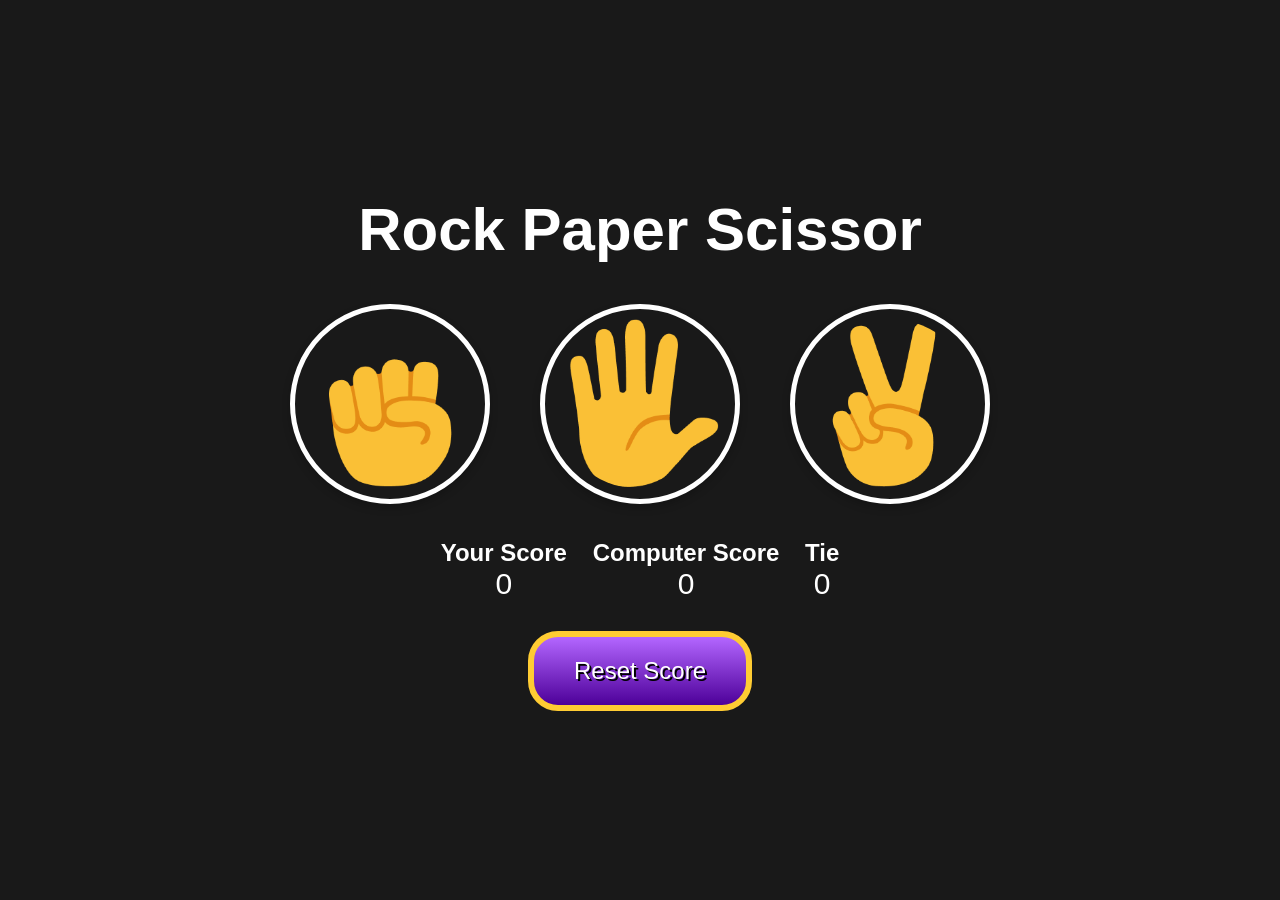
<file: index.html>
<!DOCTYPE html>
<html lang="en">
<head>
  <meta charset="UTF-8" />
  <meta name="viewport" content="width=device-width, initial-scale=1.0"/>
  <title>Rock Paper Scissor</title>
  <link rel="stylesheet" href="style.css"/>
</head>
<body>
  <div class="container">
    <div class="heading">
      <h1>Rock Paper Scissor</h1>
    </div>

    <div class="mainImg">
      <img src="images/rockPlayer.png" id="rock" class="move" title="Rock"/>
      <img src="images/paperPlayer.png" id="paper" class="move" title="Paper"/>
      <img src="images/scissorPlayer.png" id="scissor" class="move" title="Scissor"/>
    </div>

    <div class="icon-result">
      <p class="js-result"></p>
      <p class="js-move"></p>
    </div>

    <div class="scoreBoth">
      <div class="playerScore">
        <h2>Your Score</h2>
        <p id="myScore">0</p>
      </div>
      <div class="computerScore">
        <h2>Computer Score</h2>
        <p id="computerScore">0</p>
      </div>
      <div class="tie">
        <h2>Tie</h2>
        <p id="tie">0</p>
      </div>
    </div>

    <div class="reset">
      <button id="reset">Reset Score</button>
    </div>
  </div>

  <script src="script.js"></script>
</body>
</html>
</file>
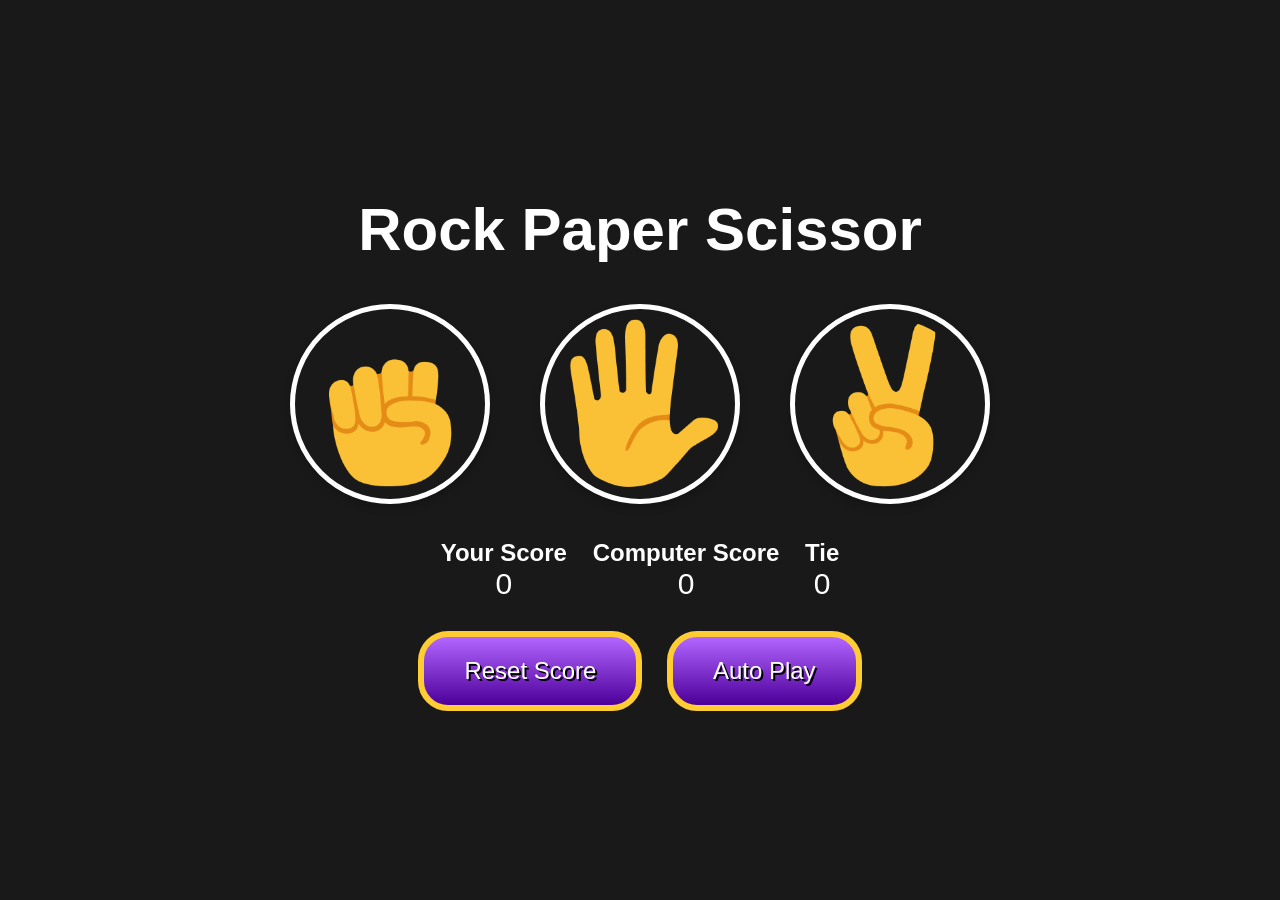
<file: JavaScript-Rock-Paper-Scissor/index.html>
<!DOCTYPE html>
<html lang="en">
<head>
  <meta charset="UTF-8" />
  <meta name="viewport" content="width=device-width, initial-scale=1.0"/>
  <title>Rock Paper Scissor</title>
  <link rel="stylesheet" href="style.css"/>
</head>
<body>
  <div class="container">
    <div class="heading">
      <h1>Rock Paper Scissor</h1>
    </div>

    <div class="mainImg">
      <img src="images/rockPlayer.png" id="rock" class="move" title="Rock"/>
      <img src="images/paperPlayer.png" id="paper" class="move" title="Paper"/>
      <img src="images/scissorPlayer.png" id="scissor" class="move" title="Scissor"/>
    </div>

    <div class="icon-result">
      <p class="js-result"></p>
      <p class="js-move"></p>
    </div>

    <div class="scoreBoth">
      <div class="playerScore">
        <h2>Your Score</h2>
        <p id="myScore">0</p>
      </div>
      <div class="computerScore">
        <h2>Computer Score</h2>
        <p id="computerScore">0</p>
      </div>
      <div class="tie">
        <h2>Tie</h2>
        <p id="tie">0</p>
      </div>
    </div>

    <div class="reset">
      <button id="reset">Reset Score</button> 
      <button id="auto-play" onclick="autoPlay();">Auto Play</button>
    </div>
  </div>

  <script src="script.js"></script>
</body>
</html>
</file>
<file: style.css>
* {
  margin: 0;
  padding: 0;
  box-sizing: border-box;
}

body {
  font-family: Arial;
  background-color: rgb(25, 25, 25);
  color: #fff;
}

.container {
  display: flex;
  flex-direction: column;
  align-items: center;
  justify-content: center;
  width: 700px;
  height: 700px;
  position: absolute;
  top: 50%;
  left: 50%;
  transform: translate(-50%, -50%);
}

.heading {
  font-size: 30px;
  height: 80px;
  display: flex;
  align-items: center;
  justify-content: center;
  margin-bottom: 20px;
  text-align: center;
}

.mainImg {
  display: flex;
  justify-content: space-evenly;
  align-items: center;
  width: 800px;
  height: 230px;
  flex-wrap: wrap;
  border-radius: 10px;
}

.mainImg img {
  width: 200px;
  height: 200px;
  object-fit: contain;
  border: 5px solid #fff;
  border-radius: 100px;
  padding: 10px;
  background-color: rgb(25, 25, 25);
  cursor: pointer;
  transition: transform 0.2s ease, box-shadow 0.2s ease;
  box-shadow: 0 4px 8px rgba(0, 0, 0, 0.2);
}

.mainImg img:hover {
  transform: scale(1.1);
  box-shadow: 0 8px 20px rgba(0, 0, 0, 0.3);
}

.icon-result {
  display: none;
  margin: 20px;
  flex-direction: column;
  align-items: center;
  text-align: center;
}

.js-result {
  font-size: 30px;
  font-weight: bold;
  margin-bottom: 10px;
}

.js-move-icon {
  width: 80px;
  height: 80px;
  border: none;
  margin: 0 5px;
  vertical-align: middle;
}

.scoreBoth {
  display: flex;
  justify-content: space-evenly;
  align-items: center;
  flex-direction: row;
  width: 450px;
  margin-bottom: 10px;
}

.playerScore,
.computerScore,
.tie {
  text-align: center;
  margin-top: 20px;
}

.playerScore p,
.computerScore p,
.tie p {
  font-size: 30px;
}

#reset {
  background: linear-gradient(to bottom, #b366ff 0%, #4d0099 100%);
  border: 6px solid #ffcc33;
  padding: 20px 40px;
  font-family: 'Arial Black', sans-serif;
  font-size: 24px;
  color: white;
  text-shadow: 2px 2px 0 #000;
  border-radius: 30px;
  margin-top: 20px;
  cursor: pointer;
  transition: transform 0.1s;
}

#reset:hover {
  background: linear-gradient(to bottom, #39036e 0%, #8a24f0 100%);
}

@media (max-width: 768px) {
  .container {
    width: 95%;
    height: auto;
    padding: 20px 10px;
  }

  .mainImg {
    justify-content: center;
    gap: 20px;
    height: auto;
  }

  .mainImg img {
    width: 120px;
    height: 120px;
    padding: 8px;
  }

  .scoreBoth {
    flex-direction: column;
    align-items: center;
    gap: 10px;
    margin-top: 20px;
  }

  #reset {
    font-size: 18px;
    padding: 12px 24px;
    margin-top: 20px;
  }

  .heading {
    font-size: 22px;
  }

  .js-result {
    font-size: 24px;
  }

  .js-move-icon {
    width: 60px;
    height: 60px;
  }
}
</file>
<file: JavaScript-Rock-Paper-Scissor/style.css>
* {
  margin: 0;
  padding: 0;
  box-sizing: border-box;
}

body {
  font-family: Arial;
  background-color: rgb(25, 25, 25);
  color: #fff;
}

.container {
  display: flex;
  flex-direction: column;
  align-items: center;
  justify-content: center;
  width: 700px;
  height: 700px;
  position: absolute;
  top: 50%;
  left: 50%;
  transform: translate(-50%, -50%);
}

.heading {
  font-size: 30px;
  height: 80px;
  display: flex;
  align-items: center;
  justify-content: center;
  margin-bottom: 20px;
  text-align: center;
}

.mainImg {
  display: flex;
  justify-content: space-evenly;
  align-items: center;
  width: 800px;
  height: 230px;
  flex-wrap: wrap;
  border-radius: 10px;
}

.mainImg img {
  width: 200px;
  height: 200px;
  object-fit: contain;
  border: 5px solid #fff;
  border-radius: 100px;
  padding: 10px;
  background-color: rgb(25, 25, 25);
  cursor: pointer;
  transition: transform 0.2s ease, box-shadow 0.2s ease;
  box-shadow: 0 4px 8px rgba(0, 0, 0, 0.2);
}

.mainImg img:hover {
  transform: scale(1.1);
  box-shadow: 0 8px 20px rgba(0, 0, 0, 0.3);
}

.icon-result {
  display: none;
  margin: 20px;
  flex-direction: column;
  align-items: center;
  text-align: center;
}

.js-result {
  font-size: 30px;
  font-weight: bold;
  margin-bottom: 10px;
}

.js-move-icon {
  width: 80px;
  height: 80px;
  border: none;
  margin: 0 5px;
  vertical-align: middle;
}

.scoreBoth {
  display: flex;
  justify-content: space-evenly;
  align-items: center;
  flex-direction: row;
  width: 450px;
  margin-bottom: 10px;
}

.playerScore,
.computerScore,
.tie {
  text-align: center;
  margin-top: 20px;
}

.playerScore p,
.computerScore p,
.tie p {
  font-size: 30px;
}

#reset {
  background: linear-gradient(to bottom, #b366ff 0%, #4d0099 100%);
  border: 6px solid #ffcc33;
  padding: 20px 40px;
  font-family: 'Arial Black', sans-serif;
  font-size: 24px;
  color: white;
  text-shadow: 2px 2px 0 #000;
  border-radius: 30px;
  margin-top: 20px;
  cursor: pointer;
  transition: transform 0.1s;
}

#reset:hover {
  background: linear-gradient(to bottom, #39036e 0%, #8a24f0 100%);
}

#auto-play{
  background: linear-gradient(to bottom, #b366ff 0%, #4d0099 100%);
  border: 6px solid #ffcc33;
  padding: 20px 40px;
  margin-left: 20px;
  font-family: 'Arial Black', sans-serif;
  font-size: 24px;
  color: white;
  text-shadow: 2px 2px 0 #000;
  border-radius: 30px;
  margin-top: 20px;
  cursor: pointer;
  transition: transform 0.1s;
}
#auto-play:hover {
  background: linear-gradient(to bottom, #39036e 0%, #8a24f0 100%);
}

@media (max-width: 768px) {
  .container {
    width: 95%;
    height: auto;
    padding: 20px 10px;
  }

  .mainImg {
    justify-content: center;
    gap: 20px;
    height: auto;
  }

  .mainImg img {
    width: 120px;
    height: 120px;
    padding: 8px;
  }

  .scoreBoth {
    flex-direction: column;
    align-items: center;
    gap: 10px;
    margin-top: 20px;
  }

  #reset,
  #auto-play{
    font-size: 18px;
    padding: 12px 24px;
    margin-top: 20px;
  }

  .heading {
    font-size: 22px;
  }

  .js-result {
    font-size: 24px;
  }

  .js-move-icon {
    width: 60px;
    height: 60px;
  }
}
</file>
